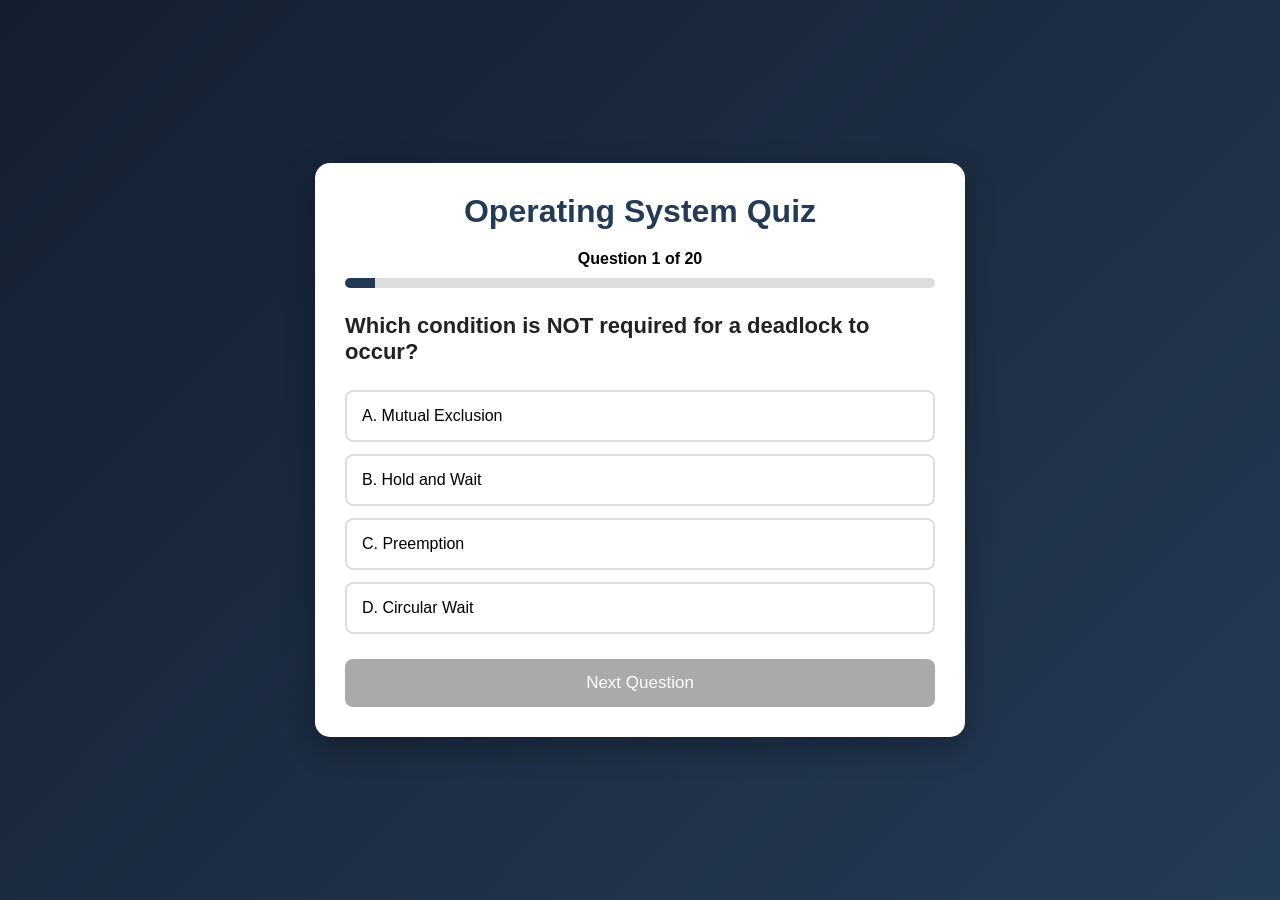
<file: index.html>
<!DOCTYPE html>
<html lang="en">
<head>
    <meta charset="UTF-8">
    <meta name="viewport" content="width=device-width, initial-scale=1.0">

    <title>Operating System Hard Quiz</title>

    <link rel="stylesheet" href="style.css">
</head>

<body>

    <div class="quiz-container" id="quiz">

        <h1>Operating System Quiz</h1>

        <p id="progress">Question 1 of 20</p>

        <div class="progress-bar">
            <div id="progress-fill"></div>
        </div>

        <h2 id="question">
            Question will appear here
        </h2>

        <div id="options"></div>

        <button id="next-btn" disabled>
            Next Question
        </button>

    </div>


    <div class="quiz-container hidden" id="result">

        <h1>Quiz Completed!</h1>

        <p id="score"></p>

        <button id="restart-btn">
            Restart Quiz
        </button>

    </div>


    <script src="script.js"></script>

</body>
</html>
</file>
<file: style.css>
* {
    margin: 0;
    padding: 0;
    box-sizing: border-box;
}

body {
    font-family: Arial, sans-serif;

    background: linear-gradient(
        135deg,
        #141e30,
        #243b55
    );

    min-height: 100vh;

    display: flex;
    justify-content: center;
    align-items: center;

    padding: 20px;
}


.quiz-container {
    width: 100%;
    max-width: 650px;

    background: white;

    padding: 30px;

    border-radius: 15px;

    box-shadow: 0 10px 30px rgba(0, 0, 0, 0.3);
}


h1 {
    text-align: center;
    margin-bottom: 20px;
    color: #243b55;
}


#progress {
    text-align: center;
    font-weight: bold;
    margin-bottom: 10px;
}


.progress-bar {
    width: 100%;
    height: 10px;

    background: #ddd;

    border-radius: 10px;

    margin-bottom: 25px;

    overflow: hidden;
}


#progress-fill {
    height: 100%;
    width: 5%;

    background: #243b55;

    transition: width 0.3s;
}


#question {
    font-size: 22px;

    margin-bottom: 25px;

    color: #222;
}


#options {
    display: flex;
    flex-direction: column;

    gap: 12px;
}


.option {
    width: 100%;

    padding: 15px;

    border: 2px solid #ddd;

    background: white;

    border-radius: 8px;

    text-align: left;

    font-size: 16px;

    cursor: pointer;

    transition: 0.2s;
}


.option:hover {
    background: #f0f4f8;

    border-color: #243b55;
}


.option:disabled {
    cursor: not-allowed;
}


.option.correct {
    background: #b7f7c5;

    border-color: #218838;
}


.option.wrong {
    background: #ffb8b8;

    border-color: #dc3545;
}


#next-btn,
#restart-btn {
    width: 100%;

    margin-top: 25px;

    padding: 14px;

    border: none;

    border-radius: 8px;

    background: #243b55;

    color: white;

    font-size: 17px;

    cursor: pointer;
}


#next-btn:hover,
#restart-btn:hover {
    background: #141e30;
}


#next-btn:disabled {
    background: #aaa;

    cursor: not-allowed;
}


#score {
    text-align: center;

    font-size: 22px;

    margin: 20px 0;
}


.hidden {
    display: none;
}


@media (max-width: 600px) {

    .quiz-container {
        padding: 20px;
    }

    #question {
        font-size: 19px;
    }

    .option {
        font-size: 14px;
    }
}
</file>
